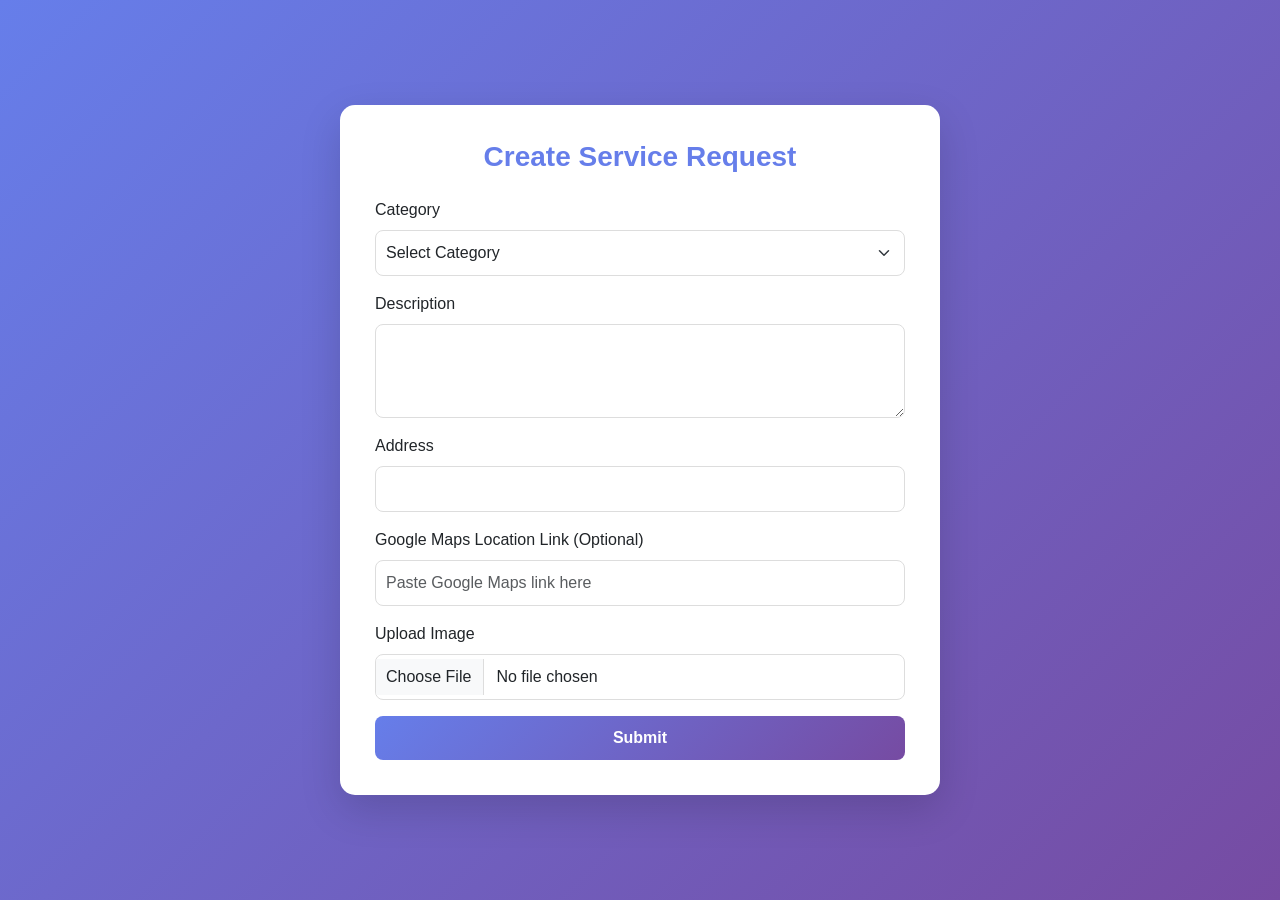
<file: target/classes/static/create-service-request.html>
<!DOCTYPE html>
<html lang="en">
<head>
    <meta charset="UTF-8">
    <title>Create Service Request - ServiceHub</title>
    <meta name="viewport" content="width=device-width, initial-scale=1.0">

    <!-- Bootstrap -->
    <link href="https://cdn.jsdelivr.net/npm/bootstrap@5.3.0/dist/css/bootstrap.min.css" rel="stylesheet">
    <link rel="stylesheet" href="css/servicerequest.css">


</head>

<body>

<div class="card-box">

    <h3 class="mb-4 text-center">Create Service Request</h3>

    <div id="alertMessage"></div>

    <form id="requestForm" enctype="multipart/form-data">

        <!-- CATEGORY DROPDOWN -->
        <div class="mb-3">
            <label class="form-label">Category</label>
            <select id="category" class="form-select" required>
                <option value="">Select Category</option>
                <option value="Plumbing">Plumbing</option>
                <option value="Electrical">Electrical</option>
                <option value="Cleaning">Cleaning</option>
                <option value="Carpentry">Carpentry</option>
                <option value="AC Repair">AC Repair</option>
            </select>
        </div>

        <!-- DESCRIPTION -->
        <div class="mb-3">
            <label class="form-label">Description</label>
            <textarea id="description" class="form-control" rows="3" required></textarea>
        </div>

        <!-- ADDRESS -->
        <div class="mb-3">
            <label class="form-label">Address</label>
            <input type="text" id="address" class="form-control" required>
        </div>
        <div class="mb-3">
    <label class="form-label">Google Maps Location Link (Optional)</label>
    <input type="text"
           id="location"
           class="form-control"
           placeholder="Paste Google Maps link here">
</div>

        <!-- IMAGE -->
        <div class="mb-3">
            <label class="form-label">Upload Image</label>
            <input type="file" id="image" class="form-control" accept="image/*" required>
        </div>

        <button type="submit" class="btn btn-primary w-100">Submit</button>

    </form>

</div>

<script>

document.getElementById("requestForm").addEventListener("submit", async function(e) {

    e.preventDefault();

    const alertDiv = document.getElementById("alertMessage");

    const category = document.getElementById("category").value;
    const description = document.getElementById("description").value;
    const address = document.getElementById("address").value;
    const imageFile = document.getElementById("image").files[0];

    // Simple Validation
    if (!category) {
        alertDiv.innerHTML = `<div class="alert alert-danger">Please select category</div>`;
        return;
    }

    const formData = new FormData();
    formData.append("category", category);
    formData.append("description", description);
    formData.append("address", address);
    formData.append("image", imageFile);

    try {

        const response = await fetch(
            "http://localhost:8080/api/service-requests/create",
            {
                method: "POST",
                credentials: "include",
                body: formData
            }
        );

        const data = await response.json();

        if (response.ok) {

            alertDiv.innerHTML =
                `<div class="alert alert-success">${data.message}</div>`;

            // Redirect after 1 second
            setTimeout(() => {
                 "customer-dashboard.html";
            }, 1000);

        } else {

            alertDiv.innerHTML =
                `<div class="alert alert-danger">${data.message}</div>`;
        }

    } catch (error) {

        alertDiv.innerHTML =
            `<div class="alert alert-danger">Server Error</div>`;

        console.error(error);
    }

});

</script>

</body>
</html>
</file>
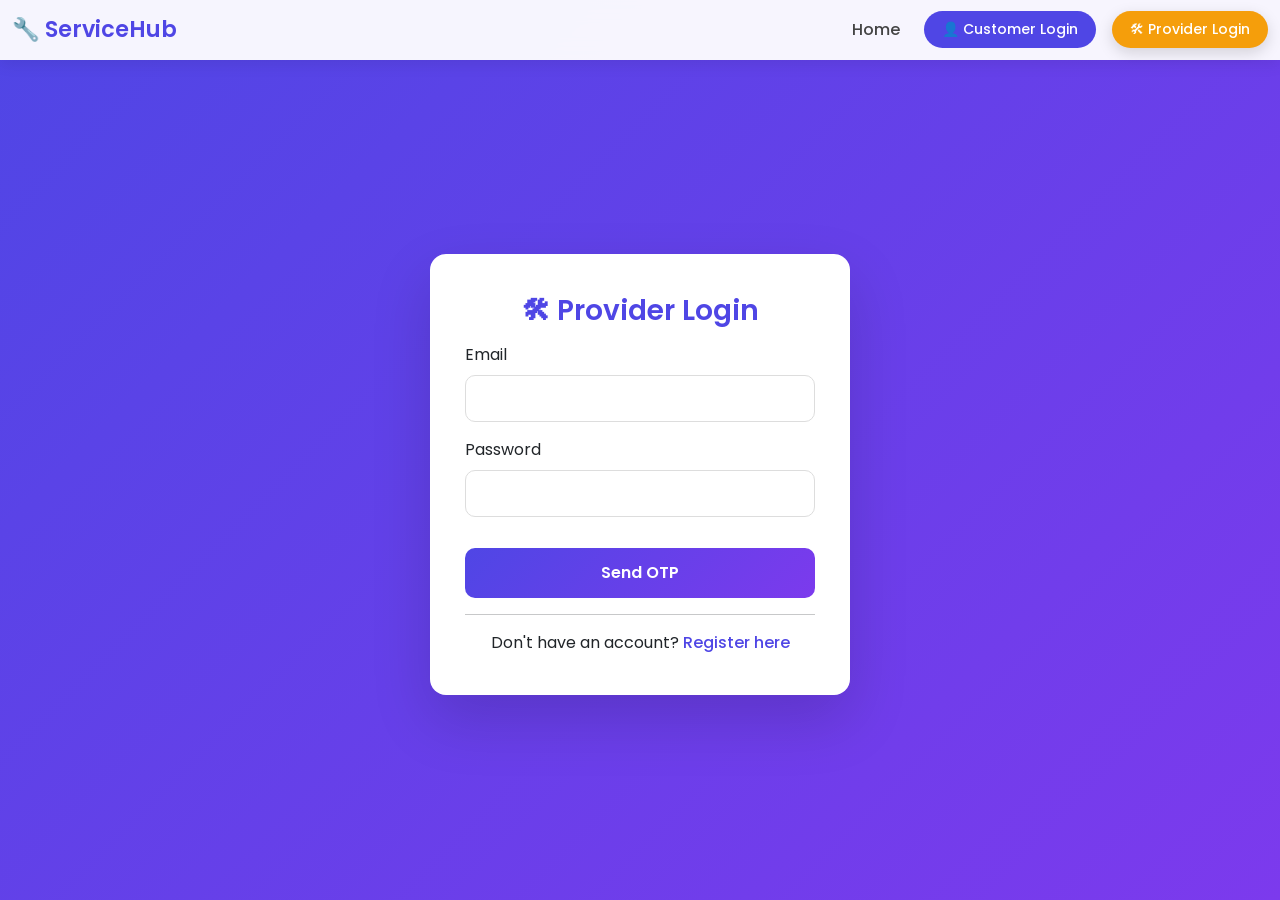
<file: target/classes/static/provider-dashboard.html>
<!DOCTYPE html>
<html>
<head>
    <meta charset="UTF-8">
    <title>Provider Dashboard - ServiceHub</title>

    <link href="https://cdn.jsdelivr.net/npm/bootstrap@5.3.0/dist/css/bootstrap.min.css" rel="stylesheet">
    <link rel="stylesheet" href="css/psdashboard.css">

   
</head>

<body>

<!-- ================= NAVBAR ================= -->
<nav class="navbar navbar-dark">
    <div class="container-fluid">
        <span class="navbar-brand">🛠 ServiceHub - Provider</span>
        <div>
            <span class="text-white me-3" id="providerName"></span>
            <button class="btn btn-danger btn-sm" onclick="logout()">Logout</button>
        </div>
    </div>
</nav>

<div class="container mt-4">

    <h3>Welcome, <span id="welcomeName"></span> 👋</h3>

  <div class="card p-4 mt-4">
    <h4>Available Service Requests</h4>

    <div class="table-responsive">
        <table class="table table-bordered table-hover mt-3">
            <thead>
                <tr>
                    <th>ID</th>
                    <th>Category</th>
                    <th>Description</th>
                    <th>Address</th>
                    <th>Customer Name</th>
                    <th>Phone</th>
                    <th>Image</th>
                    <th>Action</th>
                    <th>Status</th>
                </tr>
            </thead>
            <tbody id="requestTable">
                <tr>
                    <td colspan="9" class="text-center">Loading...</td>
                </tr>
            </tbody>
        </table>
    </div>

</div>
    

<!-- ================= IMAGE MODAL ================= -->
<div class="modal fade" id="imageModal" tabindex="-1">
  <div class="modal-dialog modal-dialog-centered modal-lg">
    <div class="modal-content bg-dark">
      <div class="modal-header border-0">
        <h5 class="modal-title text-white">Image Preview</h5>
        <button type="button" class="btn-close btn-close-white" data-bs-dismiss="modal"></button>
      </div>
      <div class="modal-body text-center">
        <img id="modalImage" src="" class="img-fluid rounded">
      </div>
    </div>
  </div>
</div>

<!-- ================= QUOTATION MODAL ================= -->
<div class="modal fade" id="quotationModal" tabindex="-1">
  <div class="modal-dialog">
    <div class="modal-content">
      <div class="modal-header">
        <h5>Give Quotation</h5>
        <button type="button" class="btn-close" data-bs-dismiss="modal"></button>
      </div>
      <div class="modal-body">

        <input type="hidden" id="requestId">

        <div class="mb-3">
          <label class="form-label">Amount (₹)</label>
          <input type="number" id="amount" class="form-control" required>
        </div>

        <div class="mb-3">
          <label class="form-label">Message</label>
          <textarea id="message" class="form-control" required></textarea>
        </div>

        <button class="btn btn-success w-100" onclick="submitQuotation()">
            Submit Quotation
        </button>

      </div>
    </div>
  </div>
</div>


<script src="https://cdn.jsdelivr.net/npm/bootstrap@5.3.0/dist/js/bootstrap.bundle.min.js"></script>

<script>

// ================= SESSION DISPLAY =================
const providerName = sessionStorage.getItem("userName");
const providerCategory = sessionStorage.getItem("providerCategory");

document.getElementById("providerName").innerText = providerName || "";
document.getElementById("welcomeName").innerText = providerName || "";

if (!providerCategory) {
    alert("Please login again");
    window.location.href = "provider-login.html";
}

// ================= LOAD REQUESTS =================
async function loadRequests(){

    const response = await fetch(
        `http://localhost:8080/api/service-requests/category/${providerCategory}`,
        { credentials:"include" }
    );

    const data = await response.json();
    const table = document.getElementById("requestTable");
    table.innerHTML = "";

    if(data.length === 0){
        table.innerHTML = `
            <tr>
                <td colspan="9" class="text-center">
                    No requests available
                </td>
            </tr>`;
        return;
    }

    for(const req of data){

        // 🔥 Get quotations for this request
        const qRes = await fetch(
            `http://localhost:8080/api/quotations/request/${req.id}`,
            { credentials:"include" }
        );

        const quotations = await qRes.json();

        // 🔥 Check if this provider already quoted
        const alreadyQuoted = quotations.find(q =>
            q.providerName === providerName
        );

        let actionButton = "";

        if(req.status === "Confirmed"){
            actionButton = `
                <button class="btn btn-secondary btn-sm" disabled>
                    Closed
                </button>`;
        }
        else if(alreadyQuoted){
            actionButton = `
                <button class="btn btn-warning btn-sm" disabled>
                    Already Given
                </button>`;
        }
        else{
            actionButton = `
                <button class="btn btn-primary btn-sm"
                    onclick="openQuotationModal(${req.id})">
                    Give Quotation
                </button>`;
        }

        table.innerHTML += `
            <tr>
                <td>${req.id}</td>
                <td>${req.category}</td>
                <td>${req.description}</td>
                <td>
    ${req.address}
    
</td>
                <td>${req.customerName || '-'}</td>
                <td>${req.customerPhone || '-'}</td>
                <td>
                    ${req.imagePath 
                        ? `<img src="http://localhost:8080/uploads/${req.imagePath}" 
                               class="img-thumb"
                               onclick="openImageModal('http://localhost:8080/uploads/${req.imagePath}')">`
                        : 'No Image'}
                </td>
                <td>
                    <span class="badge bg-${
                        req.status === 'Confirmed' ? 'success' : 'warning'
                    }">
                        ${req.status}
                    </span>
                </td>
                <td>${actionButton}</td>
            </tr>`;
    }
}

loadRequests();

// ================= IMAGE MODAL =================
function openImageModal(url){
    document.getElementById("modalImage").src = url;
    new bootstrap.Modal(document.getElementById("imageModal")).show();
}

// ================= OPEN QUOTATION MODAL =================
function openQuotationModal(id){
    document.getElementById("requestId").value = id;
    document.getElementById("amount").value = "";
    document.getElementById("message").value = "";

    new bootstrap.Modal(
        document.getElementById("quotationModal")
    ).show();
}

// ================= SUBMIT QUOTATION =================
async function submitQuotation(){

    const requestId = document.getElementById("requestId").value;
    const amount = document.getElementById("amount").value;
    const message = document.getElementById("message").value;

    if(!amount || !message){
        alert("Please fill all fields");
        return;
    }

    const response = await fetch(
        "http://localhost:8080/api/quotations/add",
        {
            method:"POST",
            headers:{ "Content-Type":"application/json" },
            credentials:"include",
            body: JSON.stringify({
                serviceRequestId: requestId,
                amount: amount,
                message: message
            })
        }
    );

    const data = await response.json();

    if(response.ok){
        alert("Quotation Submitted Successfully!");
        bootstrap.Modal.getInstance(
            document.getElementById("quotationModal")
        ).hide();
        loadRequests();   // 🔥 Refresh table
    }
    else{
        alert(data.message);
    }
}

// ================= LOGOUT =================
async function logout(){
    await fetch("http://localhost:8080/api/auth/logout",
        { method:"POST", credentials:"include" });

    sessionStorage.clear();
    window.location.href="provider-login.html";
}
async function checkNotifications(){

    const res = await fetch(
        "http://localhost:8080/api/quotations/provider/notifications",
        { credentials:"include" }
    );

    const data = await res.json();

    if(data.length > 0){

        data.forEach(q => {
            alert(
                "🎉 Good News!\n\n" +
                "Customer accepted your quotation!\n\n" +
                "Amount: ₹" + q.amount
            );
        });
    }
}

checkNotifications();
</script>

</body>
</html>
</file>
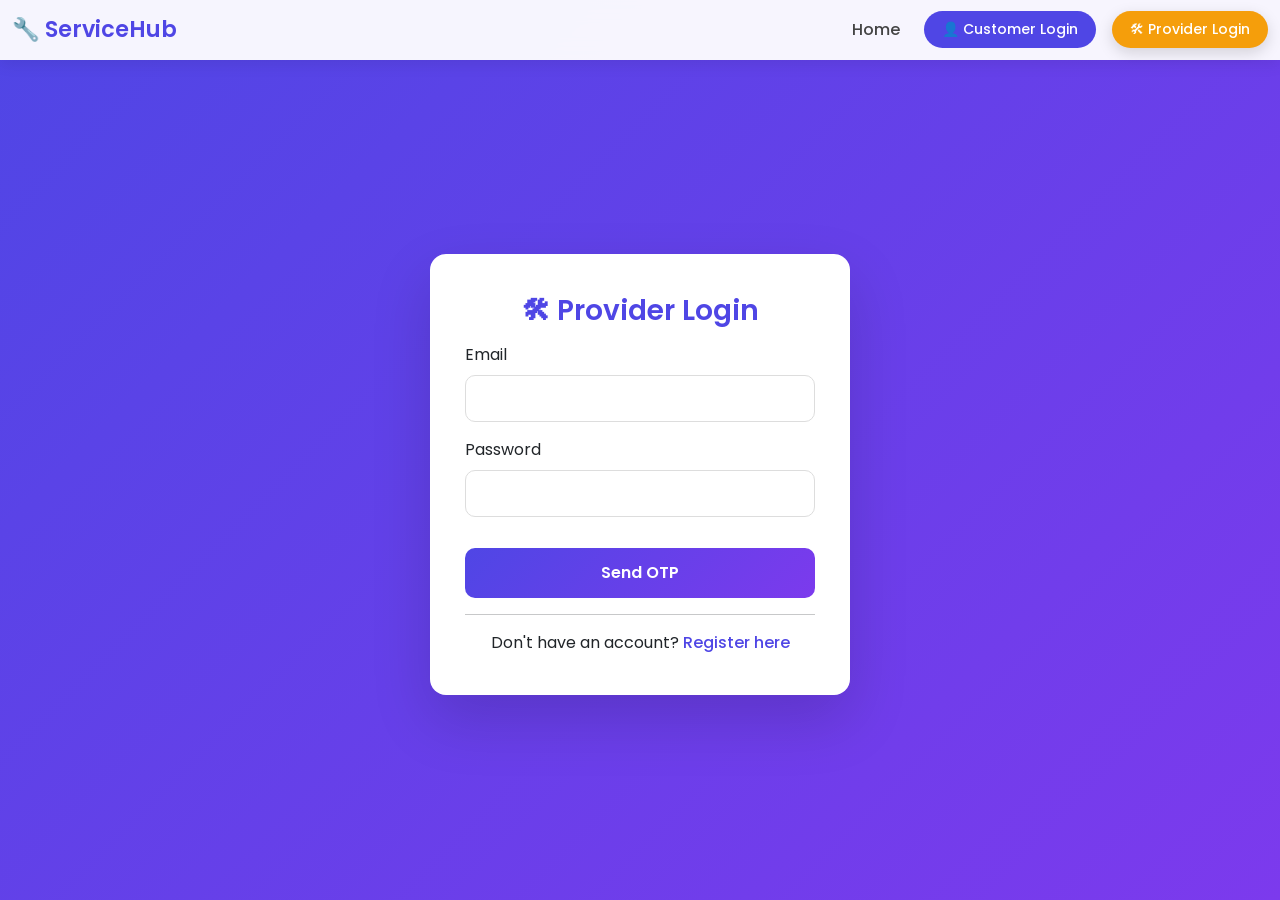
<file: target/classes/static/provider-login.html>
<!DOCTYPE html>
<html lang="en">
<head>
    <meta charset="UTF-8">
    <title>Service Provider Login - ServiceHub</title>
    <meta name="viewport" content="width=device-width, initial-scale=1.0">

    <!-- Bootstrap -->
    <link href="https://cdn.jsdelivr.net/npm/bootstrap@5.3.0/dist/css/bootstrap.min.css" rel="stylesheet">

    <!-- External CSS -->
    <link rel="stylesheet" href="css/pslogin.css">
</head>

<body>

<!-- ================= NAVBAR ================= -->
<nav class="navbar navbar-expand-lg custom-navbar">
    <div class="container-fluid">

        <a class="navbar-brand" href="index.html">🔧 ServiceHub</a>

        <button class="navbar-toggler" type="button"
            data-bs-toggle="collapse"
            data-bs-target="#navbarNav">
            <span class="navbar-toggler-icon"></span>
        </button>

        <div class="collapse navbar-collapse" id="navbarNav">
            <ul class="navbar-nav ms-auto align-items-center gap-3">

                <li class="nav-item">
                    <a class="nav-link nav-home" href="index.html">Home</a>
                </li>

                <li class="nav-item">
                    <a class="btn btn-customer-login"
                       href="customer-login.html">
                       👤 Customer Login
                    </a>
                </li>

                <li class="nav-item">
                    <a class="btn btn-provider-login active-login"
                       href="provider-login.html">
                       🛠 Provider Login
                    </a>
                </li>

            </ul>
        </div>
    </div>
</nav>

<!-- ================= LOGIN WRAPPER ================= -->
<div class="auth-wrapper">

    <div class="auth-card">

        <h3 class="text-center mb-3">🛠 Provider Login</h3>

        <div id="alertMessage"></div>

        <!-- STEP 1 LOGIN FORM -->
        <form id="loginForm">

            <div class="mb-3">
                <label class="form-label">Email</label>
                <input type="email" id="email" class="form-control" required>
            </div>

            <div class="mb-3">
                <label class="form-label">Password</label>
                <input type="password" id="password" class="form-control" required>
            </div>

            <button type="submit" class="btn-login">
                Send OTP
            </button>

        </form>

        <!-- STEP 2 OTP FORM (Hidden initially) -->
        <form id="otpForm" style="display:none;">

            <div class="mb-3 mt-3">
                <label class="form-label">Enter OTP</label>
                <input type="text" id="otp" class="form-control" required>
            </div>

            <button type="submit" class="btn-login">
                Verify OTP
            </button>

        </form>

        <hr>

        <div class="text-center">
            Don't have an account?
            <a href="provider-register.html">
                Register here
            </a>
        </div>

    </div>

</div>

<script src="https://cdn.jsdelivr.net/npm/bootstrap@5.3.0/dist/js/bootstrap.bundle.min.js"></script>

<script>

// ================= STEP 1: LOGIN & SEND OTP =================
document.getElementById("loginForm")
.addEventListener("submit", async function(e){

    e.preventDefault();

    const email = document.getElementById("email").value;
    const password = document.getElementById("password").value;
    const alertDiv = document.getElementById("alertMessage");

    try {

        const response = await fetch(
            "http://localhost:8080/api/auth/provider/login",
            {
                method:"POST",
                headers:{ "Content-Type":"application/json" },
                body: JSON.stringify({ email, password })
            }
        );

        const data = await response.json();

        if(response.ok){

            alertDiv.innerHTML =
                `<div class="alert alert-success">
                    OTP sent to your email.
                 </div>`;

            // Hide login form
            document.getElementById("loginForm").style.display = "none";

            // Show OTP form
            document.getElementById("otpForm").style.display = "block";

        } else {
            alertDiv.innerHTML =
                `<div class="alert alert-danger">
                    ${data.message}
                 </div>`;
        }

    } catch (error) {

        alertDiv.innerHTML =
            `<div class="alert alert-danger">
                Server not reachable
             </div>`;
    }

});


// ================= STEP 2: VERIFY OTP =================
document.getElementById("otpForm")
.addEventListener("submit", async function(e){

    e.preventDefault();

    const email = document.getElementById("email").value;
    const otp = document.getElementById("otp").value;
    const alertDiv = document.getElementById("alertMessage");

    try {

        const response = await fetch(
            "http://localhost:8080/api/auth/provider/verify-otp",
            {
                method:"POST",
                headers:{ "Content-Type":"application/json" },
                credentials:"include",
                body: JSON.stringify({ email, otp })
            }
        );

        const data = await response.json();

        if(response.ok){

            sessionStorage.setItem("providerCategory", data.category);
            sessionStorage.setItem("userName", data.name);

            alertDiv.innerHTML =
                `<div class="alert alert-success">
                    Login successful!
                 </div>`;

            setTimeout(() => {
                window.location.href = "provider-dashboard.html";
            }, 800);

        } else {

            alertDiv.innerHTML =
                `<div class="alert alert-danger">
                    ${data.message}
                 </div>`;
        }

    } catch (error) {

        alertDiv.innerHTML =
            `<div class="alert alert-danger">
                Server error
             </div>`;
    }

});

</script>

</body>
</html>
</file>
<file: target/classes/static/css/servicerequest.css>
/* ================= BODY ================= */

body {
    background: linear-gradient(135deg, #667eea, #764ba2);
    min-height: 100vh;
    font-family: 'Segoe UI', Tahoma, Geneva, Verdana, sans-serif;
    display: flex;
    align-items: center;
    justify-content: center;
}

/* ================= CARD ================= */

.card-box {
    max-width: 600px;
    width: 100%;
    padding: 35px;
    border-radius: 15px;
    background: #ffffff;
    box-shadow: 0 15px 40px rgba(0,0,0,0.15);
    transition: 0.3s ease;
}

.card-box:hover {
    transform: translateY(-5px);
    box-shadow: 0 20px 50px rgba(0,0,0,0.2);
}

/* ================= HEADING ================= */

.card-box h3 {
    font-weight: 600;
    color: #667eea;
}

/* ================= FORM ELEMENTS ================= */

.form-label {
    font-weight: 500;
}

.form-control,
.form-select {
    border-radius: 8px;
    padding: 10px;
    border: 1px solid #ddd;
    transition: 0.3s;
}

.form-control:focus,
.form-select:focus {
    border-color: #667eea;
    box-shadow: 0 0 0 0.2rem rgba(102,126,234,0.25);
}

/* ================= FILE INPUT ================= */

input[type="file"] {
    cursor: pointer;
}

/* ================= BUTTON ================= */

.btn-primary {
    background: linear-gradient(135deg, #667eea, #764ba2);
    border: none;
    border-radius: 8px;
    padding: 10px;
    font-weight: 600;
    transition: 0.3s;
}

.btn-primary:hover {
    opacity: 0.9;
    transform: translateY(-2px);
    box-shadow: 0 8px 20px rgba(102,126,234,0.3);
}

/* ================= ALERT ================= */

.alert {
    border-radius: 8px;
    font-size: 14px;
}

/* ================= RESPONSIVE ================= */

@media (max-width: 768px) {

    .card-box {
        margin: 20px;
        padding: 25px;
    }

    .card-box h3 {
        font-size: 20px;
    }
}
</file>
<file: target/classes/static/css/psdashboard.css>
/* ================= GOOGLE FONT ================= */
    @import url('https://fonts.googleapis.com/css2?family=Poppins:wght@400;500;600;700&display=swap');

    /* ================= BODY ================= */
    body {
        margin: 0;
        font-family: 'Poppins', sans-serif;
        background: #f4f6fb;
    }

    /* ================= NAVBAR ================= */
    .navbar {
        background: linear-gradient(135deg, #4f46e5, #7c3aed);
        padding: 12px 25px;
    }

    .navbar-brand {
        font-weight: 600;
        font-size: 20px;
    }

    .navbar .btn-danger {
        border-radius: 8px;
        padding: 6px 14px;
        font-size: 13px;
    }

    /* ================= PAGE CONTAINER ================= */
    .container {
        max-width: 1350px;
    }

    /* ================= WELCOME TITLE ================= */
    h3 {
        font-weight: 600;
        margin-bottom: 20px;
        color: #333;
    }

    /* ================= CARD ================= */
    .card {
        border: none;
        border-radius: 18px;
        padding: 30px !important;
        box-shadow: 0 10px 35px rgba(0, 0, 0, 0.06);
        background: #ffffff;
    }

    /* ================= TABLE ================= */
    .table {
        font-size: 14px;
    }

    .table th {
        background: #1f2937;
        color: white;
        font-weight: 500;
        text-align: center;
        padding: 14px;
    }

    .table td {
        vertical-align: middle;
        text-align: center;
        padding: 12px;
    }

    /* ================= DESCRIPTION COLUMN ================= */
    .table td:nth-child(3) {
        max-width: 200px;
        white-space: nowrap;
        overflow: hidden;
        text-overflow: ellipsis;
    }

/* ================= ADDRESS COLUMN ================= */
.table td:nth-child(4) {
    max-width: 280px;
    white-space: normal;      /* allow wrapping */
    word-break: break-word;   /* break long text */
    text-align: left;         /* optional - looks better */
}
    /* ================= IMAGE ================= */
    .img-thumb {
        width: 90px;
        height: 70px;
        object-fit: cover;
        border-radius: 10px;
        cursor: pointer;
        transition: 0.3s;
        display: block;
        margin: auto;
    }

    .img-thumb:hover {
        transform: scale(1.05);
    }

    /* ================= STATUS BADGES ================= */
    .badge-status {
        padding: 6px 14px;
        border-radius: 20px;
        font-size: 12px;
        font-weight: 500;
    }

    .badge-success {
        background: #16a34a !important;
    }

    .badge-warning {
        background: #f59e0b !important;
    }

    .badge-info {
        background: #3b82f6 !important;
    }

    /* ================= BUTTONS ================= */
    .btn-primary {
        background: linear-gradient(135deg, #4f46e5, #7c3aed);
        border: none;
        border-radius: 8px;
        padding: 6px 14px;
        font-size: 13px;
    }

    .btn-primary:hover {
        opacity: 0.9;
    }

    .btn-secondary {
        border-radius: 8px;
        padding: 6px 14px;
        font-size: 13px;
    }

    .btn-success {
        border-radius: 8px;
    }

    /* ================= TABLE RESPONSIVE ================= */
    .table-responsive {
        overflow-x: auto;
    }

    /* ================= MODAL ================= */
    .modal-content {
        border-radius: 15px;
    }

    .modal-header {
        border-bottom: 1px solid #eee;
    }

    .modal-body {
        padding: 25px;
    }

    .form-control {
        border-radius: 8px;
        padding: 10px;
        font-size: 14px;
    }

    .form-control:focus {
        border-color: #4f46e5;
        box-shadow: 0 0 0 0.2rem rgba(79,70,229,0.2);
    }

    /* ================= LOADING ROW ================= */
    #requestTable td {
        font-size: 14px;
    }
.map-link {
    display: inline-block;
    margin-top: 5px;
    font-size: 13px;
    color: #4f46e5;
    text-decoration: none;
    font-weight: 500;
}

.map-link:hover {
    text-decoration: underline;
}
    /* ================= RESPONSIVE ================= */
    @media (max-width: 992px) {

        .table th,
        .table td {
            font-size: 12px;
            padding: 8px;
        }

        .img-thumb {
            width: 70px;
            height: 55px;
        }
    }
</file>
<file: target/classes/static/css/pslogin.css>
/* ================= GOOGLE FONT ================= */
@import url('https://fonts.googleapis.com/css2?family=Poppins:wght@400;500;600&display=swap');

/* ================= BODY ================= */
body {
    margin: 0;
    font-family: 'Poppins', sans-serif;
    background: linear-gradient(135deg, #4f46e5, #7c3aed);
    min-height: 100vh;
}

/* ================= NAVBAR ================= */
.custom-navbar {
    background: rgba(255,255,255,0.95);
    backdrop-filter: blur(10px);
    box-shadow: 0 4px 15px rgba(0,0,0,0.08);
}

.navbar-brand {
    font-weight: 600;
    font-size: 1.4rem;
    color: #4f46e5 !important;
}

.nav-home {
    font-weight: 500;
    color: #444 !important;
}

.nav-home:hover {
    color: #4f46e5 !important;
}

/* ================= NAV BUTTONS ================= */
.btn-customer-login,
.btn-provider-login {
    padding: 8px 18px;
    border-radius: 25px;
    font-weight: 500;
    font-size: 14px;
    border: none;
    transition: 0.3s ease;
}

.btn-customer-login {
    background: #4f46e5;
    color: white;
}

.btn-customer-login:hover {
    background: #4338ca;
    transform: translateY(-2px);
}

.btn-provider-login {
    background: #f59e0b;
    color: white;
}

.btn-provider-login:hover {
    background: #d97706;
    transform: translateY(-2px);
}

.active-login {
    box-shadow: 0 5px 15px rgba(0,0,0,0.15);
}

/* ================= WRAPPER ================= */
.auth-wrapper {
    min-height: calc(100vh - 70px);
    display: flex;
    align-items: center;
    justify-content: center;
    padding: 40px 20px;
}

/* ================= CARD ================= */
.auth-card {
    width: 100%;
    max-width: 420px;
    background: white;
    border-radius: 16px;
    padding: 40px 35px;
    box-shadow: 0 25px 60px rgba(0,0,0,0.15);
    transition: 0.3s;
}

.auth-card:hover {
    transform: translateY(-5px);
    box-shadow: 0 30px 70px rgba(0,0,0,0.2);
}

/* ================= TITLE ================= */
.auth-card h3 {
    font-weight: 600;
    color: #4f46e5;
}

/* ================= INPUT ================= */
.form-control {
    border-radius: 10px;
    padding: 12px 14px;
    border: 1px solid #ddd;
    font-size: 14px;
    transition: 0.3s;
}

.form-control:focus {
    border-color: #4f46e5;
    box-shadow: 0 0 0 3px rgba(79,70,229,0.15);
}

/* ================= BUTTON ================= */
.btn-login {
    width: 100%;
    padding: 13px;
    border-radius: 10px;
    background: linear-gradient(135deg, #4f46e5, #7c3aed);
    border: none;
    color: white;
    font-weight: 600;
    margin-top: 15px;
    transition: 0.3s;
}

.btn-login:hover {
    transform: translateY(-3px);
    box-shadow: 0 12px 25px rgba(0,0,0,0.2);
}

/* ================= LINK ================= */
.auth-card a {
    color: #4f46e5;
    font-weight: 500;
    text-decoration: none;
}

.auth-card a:hover {
    text-decoration: underline;
}

/* ================= ALERT ================= */
.alert {
    border-radius: 10px;
    font-size: 14px;
}

/* ================= RESPONSIVE ================= */
@media (max-width: 576px) {
    .auth-card {
        padding: 30px 25px;
    }
}
</file>
